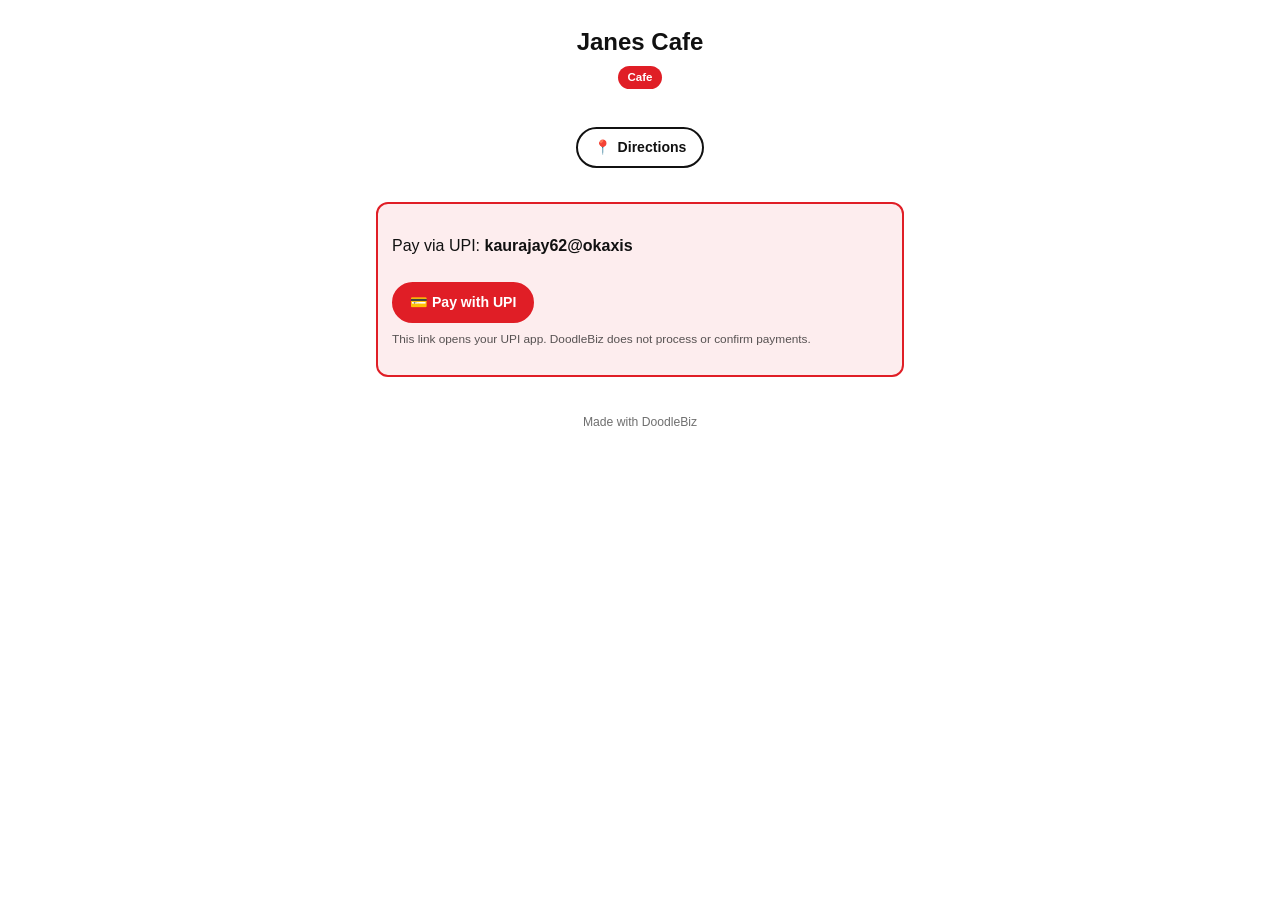
<file: business/janescafe/index.html>
<!DOCTYPE html>
<html lang="en">
<head>
<meta charset="UTF-8">
<meta name="viewport" content="width=device-width, initial-scale=1">
<title>Janes Cafe</title>
<meta name="description" content="Janes Cafe">
<meta name="robots" content="index,follow">
<style>
:root{--bg:#FFFFFF;--fg:#111111;--accent:#E01E26}
*{box-sizing:border-box}
body{margin:0;background:var(--bg);color:var(--fg);font-family:-apple-system,BlinkMacSystemFont,'Segoe UI',sans-serif;line-height:1.5}
.pb-wrap{max-width:560px;margin:0 auto;padding-bottom:40px}
.pb-cover{height:160px;background-size:cover;background-position:center;border-bottom:4px solid var(--fg)}
.pb-header{padding:20px;text-align:center;position:relative}
.pb-logo{width:88px;height:88px;border-radius:50%;object-fit:cover;border:4px solid var(--fg);margin:-60px auto 10px;background:var(--bg)}
.pb-header h1{margin:4px 0 2px;font-size:1.5rem}
.pb-badge{display:inline-block;background:var(--accent);color:#fff;font-size:.72rem;font-weight:700;padding:3px 10px;border-radius:999px;margin-top:4px}
.pb-desc{margin:10px 16px 0;color:inherit;opacity:.85;font-size:.95rem}
.pb-actions-row{display:flex;flex-wrap:wrap;gap:10px;justify-content:center;padding:18px 16px}
.pb-action{display:inline-flex;align-items:center;gap:6px;border:2px solid var(--fg);border-radius:999px;padding:8px 16px;text-decoration:none;color:var(--fg);font-weight:600;font-size:.88rem}
.pb-section{padding:14px 18px;border-top:2px solid rgba(128,128,128,.25)}
.pb-section h2{font-size:1.05rem;margin:0 0 10px}
.pb-address{opacity:.85}
.pb-social{display:block;margin-bottom:6px;color:var(--accent);text-decoration:none;font-weight:600}
.pb-custom-link{display:block;border:2px solid var(--fg);border-radius:10px;padding:10px 14px;margin-bottom:8px;text-decoration:none;color:var(--fg);font-weight:600}
.pb-item{display:flex;gap:12px;border:2px solid rgba(128,128,128,.3);border-radius:12px;padding:10px;margin-bottom:10px}
.pb-item img{width:64px;height:64px;object-fit:cover;border-radius:8px;flex-shrink:0}
.pb-item-top{display:flex;justify-content:space-between;gap:8px}
.pb-item-price{font-weight:700;color:var(--accent)}
.pb-item-link{color:var(--accent);font-weight:700;text-decoration:none;font-size:.85rem}
.pb-gallery{display:grid;grid-template-columns:repeat(3,1fr);gap:6px}
.pb-gallery-img{width:100%;aspect-ratio:1;object-fit:cover;border-radius:8px}
.pb-payment{background:rgba(224,30,38,.08);border:2px solid var(--accent);border-radius:12px;padding:14px;margin:16px}
.pb-upi-btn{background:var(--accent);color:#fff;border-color:var(--accent);margin-top:8px}
.pb-payment-disclaimer{font-size:.74rem;opacity:.7;margin-top:8px}
.pb-footer{text-align:center;padding:20px;font-size:.76rem;opacity:.6}
</style>
</head>
<body>
<div class="pb-wrap">

<div class="pb-header">

<h1>Janes Cafe</h1>
<span class="pb-badge">Cafe</span>


</div>
<div class="pb-actions-row"><a class="pb-action" href="https://maps.app.goo.gl/SLmb6uhWsHx6cakJ8" target="_blank" rel="noopener noreferrer"><span>&#128205;</span>Directions</a></div>





<div class="pb-payment"><p>Pay via UPI: <strong>kaurajay62@okaxis</strong></p><a class="pb-action pb-upi-btn" href="upi://pay?pa=kaurajay62%40okaxis&pn=Janes+Cafe&cu=INR">&#128179; Pay with UPI</a><p class="pb-payment-disclaimer">This link opens your UPI app. DoodleBiz does not process or confirm payments.</p></div>
<p class="pb-footer">Made with DoodleBiz</p>
</div>
</body>
</html>
</file>
